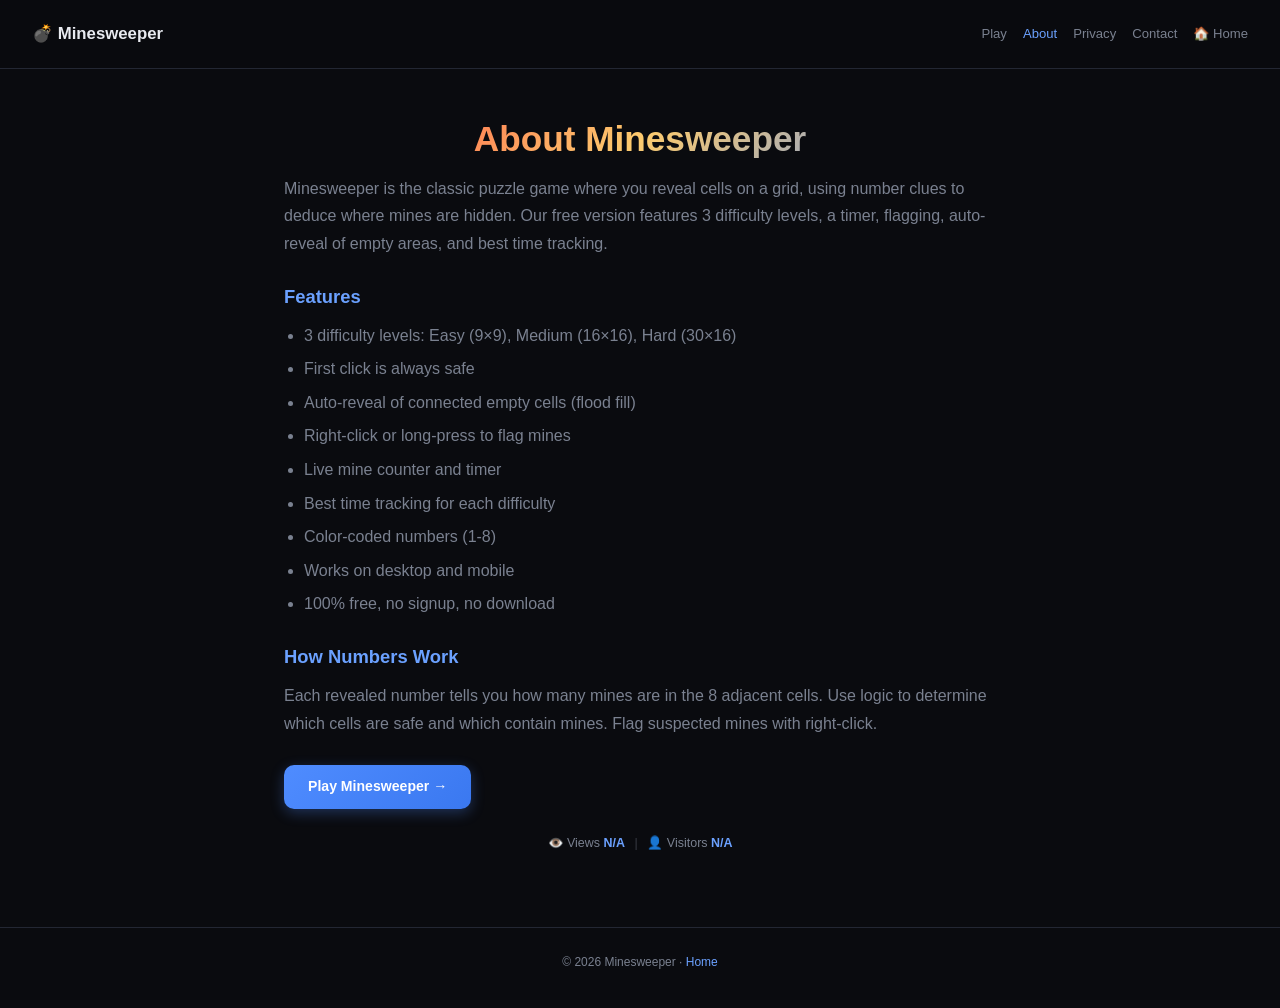
<file: about.html>
<!DOCTYPE html>
<html lang="en">
<head>
<meta charset="UTF-8"><meta name="viewport" content="width=device-width, initial-scale=1.0"><meta name="theme-color" content="#0a0b0f">
<meta name="description" content="About Minesweeper — free online classic minesweeper game with 3 difficulty levels, timer, and best time tracking. No download, no signup.">
<meta name="robots" content="index, follow"><link rel="canonical" href="https://jimmywithfiona.com/minesweeper/about.html">
<link rel="icon" type="image/svg+xml" href="favicon.svg">
<link rel="apple-touch-icon" href="apple-touch-icon.png"><link rel="preconnect" href="https://pagead2.googlesyndication.com"><link rel="dns-prefetch" href="https://pagead2.googlesyndication.com"><link rel="preconnect" href="https://api.counterapi.dev"><link rel="dns-prefetch" href="https://api.counterapi.dev">
<script async src="https://pagead2.googlesyndication.com/pagead/js/adsbygoogle.js?client=ca-pub-1840337371416691" crossorigin="anonymous"></script>
<meta property="og:type" content="website"><meta property="og:site_name" content="Minesweeper"><meta property="og:title" content="About Minesweeper — Free Classic Game">
<meta property="og:description" content="About Minesweeper — free online classic minesweeper game with 3 difficulty levels, timer, and best time tracking. No download, no signup.">
<meta property="og:url" content="https://jimmywithfiona.com/minesweeper/about.html"><meta property="og:image" content="https://jimmywithfiona.com/minesweeper/og.png"><meta property="og:locale" content="en_US">
<meta name="twitter:card" content="summary_large_image"><meta name="twitter:title" content="About Minesweeper"><meta name="twitter:description" content="Free online classic minesweeper game."><meta name="twitter:image" content="https://jimmywithfiona.com/minesweeper/og.png">
<title>About Minesweeper — Free Classic Game | Info</title><link rel="stylesheet" href="css/style.css">
<script type="application/ld+json">{"@context":"https://schema.org","@type":"AboutPage","name":"About Minesweeper","url":"https://jimmywithfiona.com/minesweeper/about.html","isPartOf":{"@type":"WebSite","name":"Minesweeper","url":"https://jimmywithfiona.com/minesweeper/"}}</script>
<script type="application/ld+json">{"@context":"https://schema.org","@type":"BreadcrumbList","itemListElement":[{"@type":"ListItem","position":1,"name":"Home","item":"https://jimmywithfiona.com/"},{"@type":"ListItem","position":2,"name":"Minesweeper","item":"https://jimmywithfiona.com/minesweeper/"},{"@type":"ListItem","position":3,"name":"About","item":"https://jimmywithfiona.com/minesweeper/about.html"}]}</script>
</head>
<body>
<nav class="navbar"><a class="brand" href="/minesweeper/">💣 Minesweeper</a><div class="nav-links"><a href="/minesweeper/">Play</a><a href="about.html" class="active">About</a><a href="privacy.html">Privacy</a><a href="contact.html">Contact</a><a href="/">🏠 Home</a></div></nav>
<main>

<h1>About Minesweeper</h1>
<p style="color:var(--dim);">Minesweeper is the classic puzzle game where you reveal cells on a grid, using number clues to deduce where mines are hidden. Our free version features 3 difficulty levels, a timer, flagging, auto-reveal of empty areas, and best time tracking.</p>
<h2>Features</h2>
<ul style="color:var(--dim);"><li>3 difficulty levels: Easy (9×9), Medium (16×16), Hard (30×16)</li><li>First click is always safe</li><li>Auto-reveal of connected empty cells (flood fill)</li><li>Right-click or long-press to flag mines</li><li>Live mine counter and timer</li><li>Best time tracking for each difficulty</li><li>Color-coded numbers (1-8)</li><li>Works on desktop and mobile</li><li>100% free, no signup, no download</li></ul>
<h2>How Numbers Work</h2>
<p style="color:var(--dim);">Each revealed number tells you how many mines are in the 8 adjacent cells. Use logic to determine which cells are safe and which contain mines. Flag suspected mines with right-click.</p>
<a class="btn" href="/minesweeper/" style="text-decoration:none;display:inline-block;margin-top:1rem;">Play Minesweeper →</a>
<div class="stats-footer">👁️ Views <strong id="pv">-</strong><span class="stat-divider">|</span>👤 Visitors <strong id="uv">-</strong></div>
<!-- AdSense Ad Unit -->
<ins class="adsbygoogle"
     style="display:block"
     data-ad-client="ca-pub-1840337371416691"
     data-ad-slot="5549785669"
     data-ad-format="auto"
     data-full-width-responsive="true"></ins>
<script>
     (adsbygoogle = window.adsbygoogle || []).push({});
</script>
</main>
<footer><p>© 2026 Minesweeper · <a href="/">Home</a></p></footer>
<script src="js/counter.js" defer></script>
<!-- I18N-FULL -->
<script>
(function(){
var lang=(navigator.language||navigator.userLanguage||'en').toLowerCase();
if(!lang.startsWith('zh'))return;
var ZH={"💣 Minesweeper":"💣 扫雷","Play":"游玩","About":"关于","Privacy":"隐私","Contact":"联系","🏠 Home":"🏠 首页","About Minesweeper":"关于扫雷","Minesweeper is the classic puzzle game where you reveal cells on a grid, using number clues to deduce where mines are hidden. Our free version features 3 difficulty levels, a timer, flagging, auto-reveal of empty areas, and best time tracking.":"扫雷是一款经典的益智游戏，你需要根据数字线索推理出隐藏的地雷位置。我们的免费版本提供3个难度级别、计时器、标记功能、空白区域自动展开以及最佳成绩记录。","Features":"功能特点","3 difficulty levels: Easy (9×9), Medium (16×16), Hard (30×16)":"3个难度级别：简单（9×9）、中等（16×16）、困难（30×16）","First click is always safe":"首次点击必定安全","Auto-reveal of connected empty cells (flood fill)":"自动展开相连的空白格子（洪水填充）","Right-click or long-press to flag mines":"右键或长按标记地雷","Live mine counter and timer":"实时地雷计数器和计时器","Best time tracking for each difficulty":"每个难度的最佳成绩记录","Color-coded numbers (1-8)":"彩色数字（1-8）","Works on desktop and mobile":"支持桌面和移动设备","100% free, no signup, no download":"100%免费，无需注册，无需下载","How Numbers Work":"数字规则","Each revealed number tells you how many mines are in the 8 adjacent cells. Use logic to determine which cells are safe and which contain mines. Flag suspected mines with right-click.":"每个显示的数字表示周围8个相邻格子中有多少颗地雷。运用逻辑判断哪些格子安全、哪些藏有地雷。右键标记可疑的地雷。","Play Minesweeper →":"开始扫雷 →","👁️ Views":"👁️ 浏览量","👤 Visitors":"👤 访客数","© 2026 Minesweeper ·":"© 2026 扫雷 ·","Home":"首页"};
function walk(node){
if(node.nodeType===3){
var t=node.textContent,k=t.trim();
if(k&&ZH[k]){node.textContent=t.replace(k,ZH[k])}
}else if(node.nodeType===1&&node.tagName!=='SCRIPT'&&node.tagName!=='STYLE'&&node.tagName!=='NOSCRIPT'){
if(node.childNodes.length>1){
var full=node.textContent.trim();
if(ZH[full]){node.textContent=ZH[full];return}
}
for(var i=0;i<node.childNodes.length;i++){walk(node.childNodes[i])}
}
}
walk(document.body);
document.documentElement.lang='zh-CN';
var mo=new MutationObserver(function(muts){
muts.forEach(function(m){
if(m.type==='childList'){m.addedNodes.forEach(function(n){walk(n)})}
else if(m.type==='characterData'){walk(m.target)}
});
});
mo.observe(document.body,{childList:true,subtree:true,characterData:true});
})();
</script>
<!-- /I18N-FULL -->
</body>
</html>
</file>
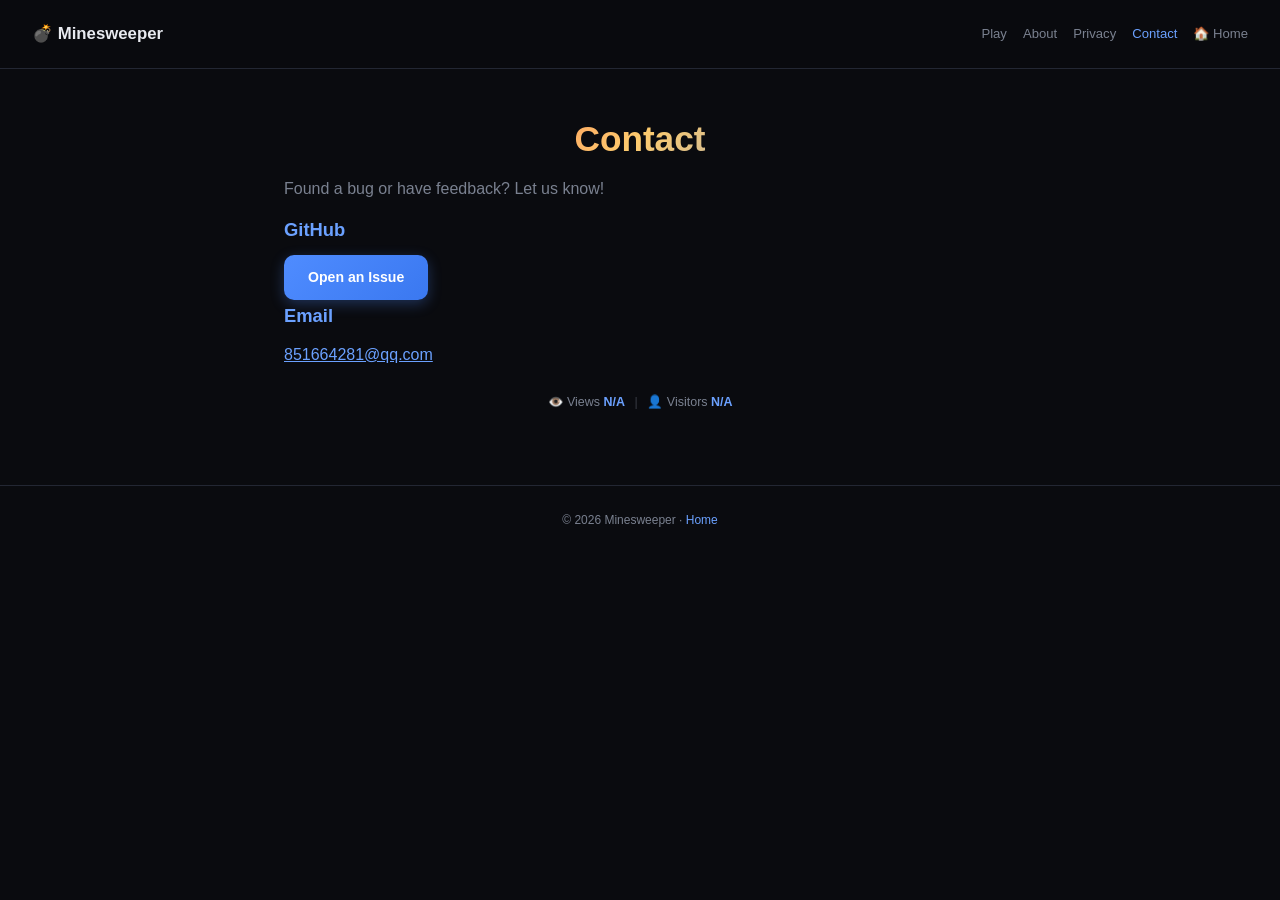
<file: contact.html>
<!DOCTYPE html>
<html lang="en">
<head>
<meta charset="UTF-8"><meta name="viewport" content="width=device-width, initial-scale=1.0"><meta name="theme-color" content="#0a0b0f">
<meta name="description" content="Contact Minesweeper — send feedback or report issues.">
<meta name="robots" content="index, follow"><link rel="canonical" href="https://jimmywithfiona.com/minesweeper/contact.html">
<link rel="icon" type="image/svg+xml" href="favicon.svg">
<link rel="apple-touch-icon" href="apple-touch-icon.png"><link rel="preconnect" href="https://pagead2.googlesyndication.com"><link rel="dns-prefetch" href="https://pagead2.googlesyndication.com"><link rel="preconnect" href="https://api.counterapi.dev"><link rel="dns-prefetch" href="https://api.counterapi.dev">
<script async src="https://pagead2.googlesyndication.com/pagead/js/adsbygoogle.js?client=ca-pub-1840337371416691" crossorigin="anonymous"></script>
<meta property="og:type" content="website"><meta property="og:site_name" content="Minesweeper"><meta property="og:title" content="Contact Minesweeper">
<meta property="og:description" content="Contact Minesweeper — send feedback or report issues.">
<meta property="og:url" content="https://jimmywithfiona.com/minesweeper/contact.html"><meta property="og:image" content="https://jimmywithfiona.com/minesweeper/og.png"><meta property="og:locale" content="en_US">
<meta name="twitter:card" content="summary_large_image"><meta name="twitter:title" content="Contact Minesweeper"><meta name="twitter:image" content="https://jimmywithfiona.com/minesweeper/og.png">
<title>Contact Minesweeper — Feedback &amp; Support</title><link rel="stylesheet" href="css/style.css">
<script type="application/ld+json">{"@context":"https://schema.org","@type":"BreadcrumbList","itemListElement":[{"@type":"ListItem","position":1,"name":"Home","item":"https://jimmywithfiona.com/"},{"@type":"ListItem","position":2,"name":"Minesweeper","item":"https://jimmywithfiona.com/minesweeper/"},{"@type":"ListItem","position":3,"name":"Contact","item":"https://jimmywithfiona.com/minesweeper/contact.html"}]}</script>
</head>
<body>
<nav class="navbar"><a class="brand" href="/minesweeper/">💣 Minesweeper</a><div class="nav-links"><a href="/minesweeper/">Play</a><a href="about.html">About</a><a href="privacy.html">Privacy</a><a href="contact.html" class="active">Contact</a><a href="/">🏠 Home</a></div></nav>
<main>

<h1>Contact</h1>
<p style="color:var(--dim);">Found a bug or have feedback? Let us know!</p>
<div class="tool-card"><h2 style="margin-top:0;color:var(--hover)">GitHub</h2><a class="btn" href="https://github.com/JimmyLLLL" target="_blank" rel="noopener" style="text-decoration:none;display:inline-block;">Open an Issue</a></div>
<div class="tool-card"><h2 style="margin-top:0;color:var(--hover)">Email</h2><p><a href="mailto:851664281@qq.com">851664281@qq.com</a></p></div>
<div class="stats-footer">👁️ Views <strong id="pv">-</strong><span class="stat-divider">|</span>👤 Visitors <strong id="uv">-</strong></div>
<!-- AdSense Ad Unit -->
<ins class="adsbygoogle"
     style="display:block"
     data-ad-client="ca-pub-1840337371416691"
     data-ad-slot="5549785669"
     data-ad-format="auto"
     data-full-width-responsive="true"></ins>
<script>
     (adsbygoogle = window.adsbygoogle || []).push({});
</script>
</main>
<footer><p>© 2026 Minesweeper · <a href="/">Home</a></p></footer>
<script src="js/counter.js" defer></script>
<!-- I18N-FULL -->
<script>
(function(){
var lang=(navigator.language||navigator.userLanguage||'en').toLowerCase();
if(!lang.startsWith('zh'))return;
var ZH={"💣 Minesweeper":"💣 扫雷","Play":"游玩","About":"关于","Privacy":"隐私","Contact":"联系","🏠 Home":"🏠 首页","Found a bug or have feedback? Let us know!":"发现Bug或有反馈？请告诉我们！","Open an Issue":"提交 Issue","Email":"邮箱","👁️ Views":"👁️ 浏览量","👤 Visitors":"👤 访客数","© 2026 Minesweeper ·":"© 2026 扫雷 ·","Home":"首页"};
function walk(node){
if(node.nodeType===3){
var t=node.textContent,k=t.trim();
if(k&&ZH[k]){node.textContent=t.replace(k,ZH[k])}
}else if(node.nodeType===1&&node.tagName!=='SCRIPT'&&node.tagName!=='STYLE'&&node.tagName!=='NOSCRIPT'){
if(node.childNodes.length>1){
var full=node.textContent.trim();
if(ZH[full]){node.textContent=ZH[full];return}
}
for(var i=0;i<node.childNodes.length;i++){walk(node.childNodes[i])}
}
}
walk(document.body);
document.documentElement.lang='zh-CN';
var mo=new MutationObserver(function(muts){
muts.forEach(function(m){
if(m.type==='childList'){m.addedNodes.forEach(function(n){walk(n)})}
else if(m.type==='characterData'){walk(m.target)}
});
});
mo.observe(document.body,{childList:true,subtree:true,characterData:true});
})();
</script>
<!-- /I18N-FULL -->
</body>
</html>
</file>
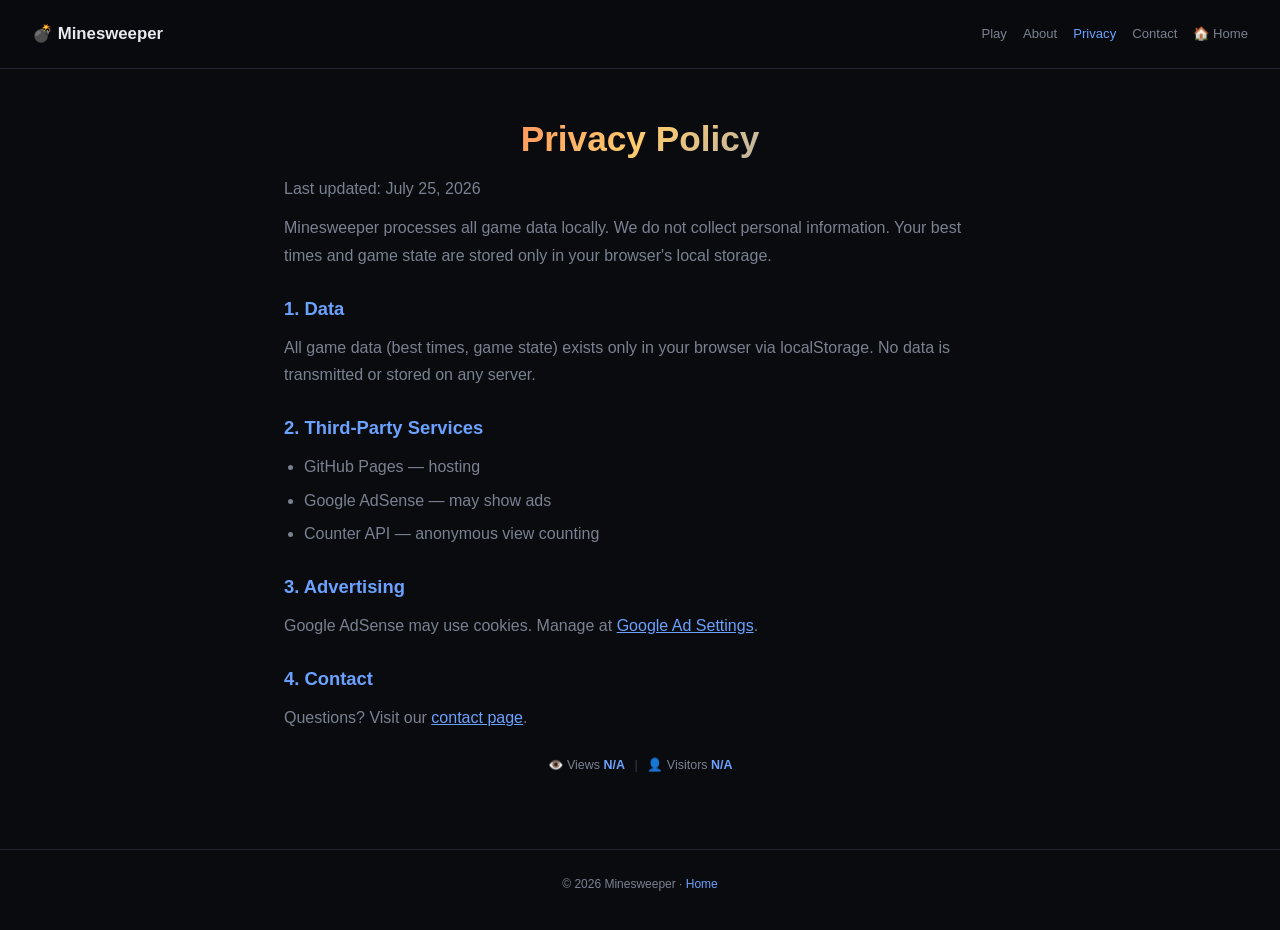
<file: privacy.html>
<!DOCTYPE html>
<html lang="en">
<head>
<meta charset="UTF-8"><meta name="viewport" content="width=device-width, initial-scale=1.0"><meta name="theme-color" content="#0a0b0f">
<meta name="description" content="Minesweeper privacy policy — all game data stored locally. No personal data collected.">
<meta name="robots" content="index, follow"><link rel="canonical" href="https://jimmywithfiona.com/minesweeper/privacy.html">
<link rel="icon" type="image/svg+xml" href="favicon.svg">
<link rel="apple-touch-icon" href="apple-touch-icon.png"><link rel="preconnect" href="https://pagead2.googlesyndication.com"><link rel="dns-prefetch" href="https://pagead2.googlesyndication.com"><link rel="preconnect" href="https://api.counterapi.dev"><link rel="dns-prefetch" href="https://api.counterapi.dev">
<script async src="https://pagead2.googlesyndication.com/pagead/js/adsbygoogle.js?client=ca-pub-1840337371416691" crossorigin="anonymous"></script>
<meta property="og:type" content="website"><meta property="og:site_name" content="Minesweeper"><meta property="og:title" content="Privacy Policy — Minesweeper">
<meta property="og:description" content="Minesweeper privacy policy — all game data stored locally. No personal data collected.">
<meta property="og:url" content="https://jimmywithfiona.com/minesweeper/privacy.html"><meta property="og:image" content="https://jimmywithfiona.com/minesweeper/og.png"><meta property="og:locale" content="en_US">
<meta name="twitter:card" content="summary_large_image"><meta name="twitter:title" content="Privacy — Minesweeper"><meta name="twitter:image" content="https://jimmywithfiona.com/minesweeper/og.png">
<title>Privacy Policy — Minesweeper | Data Protection</title><link rel="stylesheet" href="css/style.css">
<script type="application/ld+json">{"@context":"https://schema.org","@type":"BreadcrumbList","itemListElement":[{"@type":"ListItem","position":1,"name":"Home","item":"https://jimmywithfiona.com/"},{"@type":"ListItem","position":2,"name":"Minesweeper","item":"https://jimmywithfiona.com/minesweeper/"},{"@type":"ListItem","position":3,"name":"Privacy","item":"https://jimmywithfiona.com/minesweeper/privacy.html"}]}</script>
</head>
<body>
<nav class="navbar"><a class="brand" href="/minesweeper/">💣 Minesweeper</a><div class="nav-links"><a href="/minesweeper/">Play</a><a href="about.html">About</a><a href="privacy.html" class="active">Privacy</a><a href="contact.html">Contact</a><a href="/">🏠 Home</a></div></nav>
<main>

<h1>Privacy Policy</h1>
<p style="color:var(--dim);">Last updated: July 25, 2026</p>
<p style="color:var(--dim);">Minesweeper processes all game data locally. We do not collect personal information. Your best times and game state are stored only in your browser's local storage.</p>
<h2>1. Data</h2><p style="color:var(--dim);">All game data (best times, game state) exists only in your browser via localStorage. No data is transmitted or stored on any server.</p>
<h2>2. Third-Party Services</h2><ul style="color:var(--dim);"><li>GitHub Pages — hosting</li><li>Google AdSense — may show ads</li><li>Counter API — anonymous view counting</li></ul>
<h2>3. Advertising</h2><p style="color:var(--dim);">Google AdSense may use cookies. Manage at <a href="https://policies.google.com/technologies/ads" target="_blank" rel="noopener">Google Ad Settings</a>.</p>
<h2>4. Contact</h2><p style="color:var(--dim);">Questions? Visit our <a href="contact.html">contact page</a>.</p>
<div class="stats-footer">👁️ Views <strong id="pv">-</strong><span class="stat-divider">|</span>👤 Visitors <strong id="uv">-</strong></div>
<!-- AdSense Ad Unit -->
<ins class="adsbygoogle"
     style="display:block"
     data-ad-client="ca-pub-1840337371416691"
     data-ad-slot="5549785669"
     data-ad-format="auto"
     data-full-width-responsive="true"></ins>
<script>
     (adsbygoogle = window.adsbygoogle || []).push({});
</script>
</main>
<footer><p>© 2026 Minesweeper · <a href="/">Home</a></p></footer>
<script src="js/counter.js" defer></script>
<!-- I18N-FULL -->
<script>
(function(){
var lang=(navigator.language||navigator.userLanguage||'en').toLowerCase();
if(!lang.startsWith('zh'))return;
var ZH={"💣 Minesweeper":"💣 扫雷","Play":"游玩","About":"关于","Privacy":"隐私","Contact":"联系","🏠 Home":"🏠 首页","Privacy Policy":"隐私政策","Last updated: July 25, 2026":"最后更新：2026年7月25日","Minesweeper processes all game data locally. We do not collect personal information. Your best times and game state are stored only in your browser's local storage.":"扫雷在本地处理所有游戏数据。我们不收集个人信息。你的最佳成绩和游戏状态仅存储在浏览器的本地存储中。","1. Data":"1. 数据","All game data (best times, game state) exists only in your browser via localStorage. No data is transmitted or stored on any server.":"所有游戏数据（最佳成绩、游戏状态）仅通过 localStorage 存在于你的浏览器中。不会向任何服务器传输或存储数据。","2. Third-Party Services":"2. 第三方服务","GitHub Pages — hosting":"GitHub Pages — 托管","Google AdSense — may show ads":"Google AdSense — 可能显示广告","Counter API — anonymous view counting":"Counter API — 匿名浏览计数","3. Advertising":"3. 广告","Google AdSense may use cookies. Manage at":"Google AdSense 可能使用 Cookie。管理地址：","Google Ad Settings":"Google 广告设置","4. Contact":"4. 联系方式","Questions? Visit our":"有疑问？请访问我们的","contact page":"联系页面","👁️ Views":"👁️ 浏览量","👤 Visitors":"👤 访客数","© 2026 Minesweeper ·":"© 2026 扫雷 ·","Home":"首页"};
function walk(node){
if(node.nodeType===3){
var t=node.textContent,k=t.trim();
if(k&&ZH[k]){node.textContent=t.replace(k,ZH[k])}
}else if(node.nodeType===1&&node.tagName!=='SCRIPT'&&node.tagName!=='STYLE'&&node.tagName!=='NOSCRIPT'){
if(node.childNodes.length>1){
var full=node.textContent.trim();
if(ZH[full]){node.textContent=ZH[full];return}
}
for(var i=0;i<node.childNodes.length;i++){walk(node.childNodes[i])}
}
}
walk(document.body);
document.documentElement.lang='zh-CN';
var mo=new MutationObserver(function(muts){
muts.forEach(function(m){
if(m.type==='childList'){m.addedNodes.forEach(function(n){walk(n)})}
else if(m.type==='characterData'){walk(m.target)}
});
});
mo.observe(document.body,{childList:true,subtree:true,characterData:true});
})();
</script>
<!-- /I18N-FULL -->
</body>
</html>
</file>
<file: css/style.css>
*{margin:0;padding:0;box-sizing:border-box}
:root{--bg:#0a0b0f;--bg2:#11131a;--card:#161922;--card2:#1a1e28;--border:#232733;--border2:#2d3340;--text:#e8eaf0;--dim:#7a8190;--accent:#4f8cff;--hover:#6ba1ff;--green:#2ecc71;--red:#ff3b3b;--gold:#fdcb6e;--r:16px;
--c1:#4f8cff;--c2:#2ecc71;--c3:#ff3b3b;--c4:#9b59b6;--c5:#fdcb6e;--c6:#1abc9c;--c7:#e8eaf0;--c8:#7a8190}
body{font-family:-apple-system,BlinkMacSystemFont,"Segoe UI",Roboto,sans-serif;background:var(--bg);color:var(--text);min-height:100vh;line-height:1.7;overflow-x:hidden}
.navbar{display:flex;justify-content:space-between;align-items:center;padding:.75rem 2rem;border-bottom:1px solid var(--border);position:sticky;top:0;background:rgba(10,11,15,.92);backdrop-filter:blur(12px);z-index:50}
.navbar .brand{font-weight:800;color:var(--text);text-decoration:none;font-size:1.05rem;display:flex;align-items:center;gap:.4rem}
.navbar .nav-links{display:flex;gap:1rem}
.navbar .nav-links a{color:var(--dim);text-decoration:none;font-size:.82rem;transition:color .2s;min-height:44px;display:inline-flex;align-items:center}
.navbar .nav-links a:hover,.navbar .nav-links a.active{color:var(--hover)}
main{max-width:760px;margin:0 auto;padding:2.5rem 1.5rem 3rem}
h1{font-size:2.2rem;margin-bottom:.4rem;text-align:center;background:linear-gradient(135deg,#ff3b3b,#fdcb6e,#4f8cff);-webkit-background-clip:text;-webkit-text-fill-color:transparent;background-clip:text}
.subtitle{color:var(--dim);font-size:1rem;margin-bottom:1.5rem;text-align:center}
h2{font-size:1.15rem;margin:1.5rem 0 .6rem;color:var(--hover)}
p{margin-bottom:.75rem}a{color:var(--hover)}
ul{margin:0 0 1rem 1.25rem}li{margin-bottom:.4rem}

/* Difficulty buttons */
.diff-btns{display:flex;gap:.5rem;flex-wrap:wrap;justify-content:center;margin-bottom:1rem}
.diff-btn{background:var(--bg2);border:1px solid var(--border2);border-radius:999px;padding:.5rem 1.3rem;font-size:.85rem;color:var(--dim);cursor:pointer;transition:all .15s;font-family:inherit;min-height:44px;display:inline-flex;align-items:center}
.diff-btn:hover{border-color:var(--accent);color:var(--text)}
.diff-btn.active{background:linear-gradient(135deg,var(--accent),#3a78f0);border-color:var(--accent);color:#fff;box-shadow:0 4px 14px rgba(79,140,255,.3)}

/* Game header */
.game-header{background:linear-gradient(180deg,var(--card),var(--card2));border:1px solid var(--border2);border-radius:var(--r);padding:1rem 1.5rem;display:flex;justify-content:space-between;align-items:center;margin-bottom:1rem;box-shadow:0 4px 20px rgba(0,0,0,.2)}
.counter{display:flex;flex-direction:column;align-items:center;min-width:80px}
.counter .label{font-size:.65rem;color:var(--dim);text-transform:uppercase;letter-spacing:.05em}
.counter .value{font-size:1.8rem;font-weight:800;font-variant-numeric:tabular-nums;color:var(--red);font-family:"Courier New",monospace;line-height:1.2}
.counter.timer .value{color:var(--gold)}
.reset-btn{background:linear-gradient(135deg,var(--accent),#3a78f0);color:#fff;border:none;border-radius:12px;width:52px;height:52px;font-size:1.6rem;cursor:pointer;transition:transform .1s,box-shadow .15s;display:flex;align-items:center;justify-content:center;box-shadow:0 4px 14px rgba(79,140,255,.3)}
.reset-btn:hover{box-shadow:0 6px 20px rgba(79,140,255,.45)}
.reset-btn:active{transform:scale(.93)}

/* Board */
.board-wrap{display:flex;justify-content:center;margin-bottom:1rem;overflow-x:auto}
.board{display:grid;gap:2px;background:var(--border2);padding:2px;border-radius:8px;user-select:none}
.cell{width:32px;height:32px;background:var(--bg2);border:1px solid var(--border);border-radius:3px;display:flex;align-items:center;justify-content:center;font-size:1rem;font-weight:800;font-family:"Courier New",monospace;cursor:pointer;transition:background .1s;position:relative}
.cell:hover:not(.revealed):not(.flagged){background:var(--card)}
.cell.revealed{background:var(--card);cursor:default;border-color:transparent}
.cell.revealed.empty{background:rgba(255,255,255,.02)}
.cell.mine{background:var(--red)}
.cell.mine.exploded{background:#ff6b6b;animation:explode .3s}
.cell.flagged::after{content:"🚩";font-size:.8rem}
.cell.questioned::after{content:"❓";font-size:.7rem}
.cell.n1{color:var(--c1)}.cell.n2{color:var(--c2)}.cell.n3{color:var(--c3)}.cell.n4{color:var(--c4)}.cell.n5{color:var(--c5)}.cell.n6{color:var(--c6)}.cell.n7{color:var(--c7)}.cell.n8{color:var(--c8)}
@keyframes explode{0%{transform:scale(1)}50%{transform:scale(1.2)}100%{transform:scale(1)}}

/* Status */
.status{background:var(--card);border:1px solid var(--border2);border-radius:var(--r);padding:1rem 1.5rem;text-align:center;margin-bottom:1rem;display:none}
.status.show{display:block;animation:fade .2s}
.status.win{border-color:var(--green);background:linear-gradient(135deg,rgba(46,204,113,.1),transparent)}
.status.lose{border-color:var(--red);background:linear-gradient(135deg,rgba(255,59,59,.1),transparent)}
.status .title{font-size:1.3rem;font-weight:800}
.status.win .title{color:var(--green)}.status.lose .title{color:var(--red)}
.status .detail{color:var(--dim);font-size:.85rem;margin-top:.25rem}

/* Best times */
.best-times{display:grid;grid-template-columns:repeat(3,1fr);gap:.6rem;margin-bottom:1rem}
.best-card{background:var(--card);border:1px solid var(--border2);border-radius:12px;padding:.85rem;text-align:center}
.best-card .label{font-size:.7rem;color:var(--dim);text-transform:uppercase;letter-spacing:.05em}
.best-card .value{font-size:1.3rem;font-weight:800;color:var(--gold);font-variant-numeric:tabular-nums;font-family:"Courier New",monospace;margin-top:.2rem}

.btn{background:linear-gradient(135deg,var(--accent),#3a78f0);color:#fff;border:none;border-radius:10px;padding:.65rem 1.5rem;font-size:.88rem;font-weight:600;cursor:pointer;transition:transform .1s,box-shadow .15s;font-family:inherit;min-height:44px;box-shadow:0 4px 14px rgba(79,140,255,.3)}
.btn:hover{box-shadow:0 6px 20px rgba(79,140,255,.45)}
.btn:active{transform:scale(.97)}

.stats-footer{text-align:center;margin:1.5rem 0;font-size:.78rem;color:var(--dim)}
.stats-footer strong{color:var(--hover);font-variant-numeric:tabular-nums}
.stat-divider{margin:0 .6rem;opacity:.4}
footer{text-align:center;padding:1.5rem 2rem;color:var(--dim);font-size:.75rem;border-top:1px solid var(--border)}
footer a{color:var(--hover);text-decoration:none}
.seo-section{color:var(--dim);font-size:.88rem;margin-top:2.5rem;line-height:1.8}
.seo-section h2{color:var(--text)}

@keyframes fade{0%{opacity:0}100%{opacity:1}}

@media(max-width:600px){
  main{padding:2rem 1rem 3rem}
  h1{font-size:1.7rem}
  .cell{width:28px;height:28px;font-size:.9rem}
  .navbar{padding:.75rem 1rem}
  .navbar .nav-links{gap:.6rem}
  .game-header{padding:.75rem 1rem}
  .counter .value{font-size:1.5rem}
}

@media(max-width:760px){
  .navbar .nav-links{gap:.3rem;flex-wrap:wrap}
  .navbar .nav-links a{font-size:.75rem;padding:.3rem .35rem;min-height:40px;min-width:36px;text-align:center}
}
</file>
